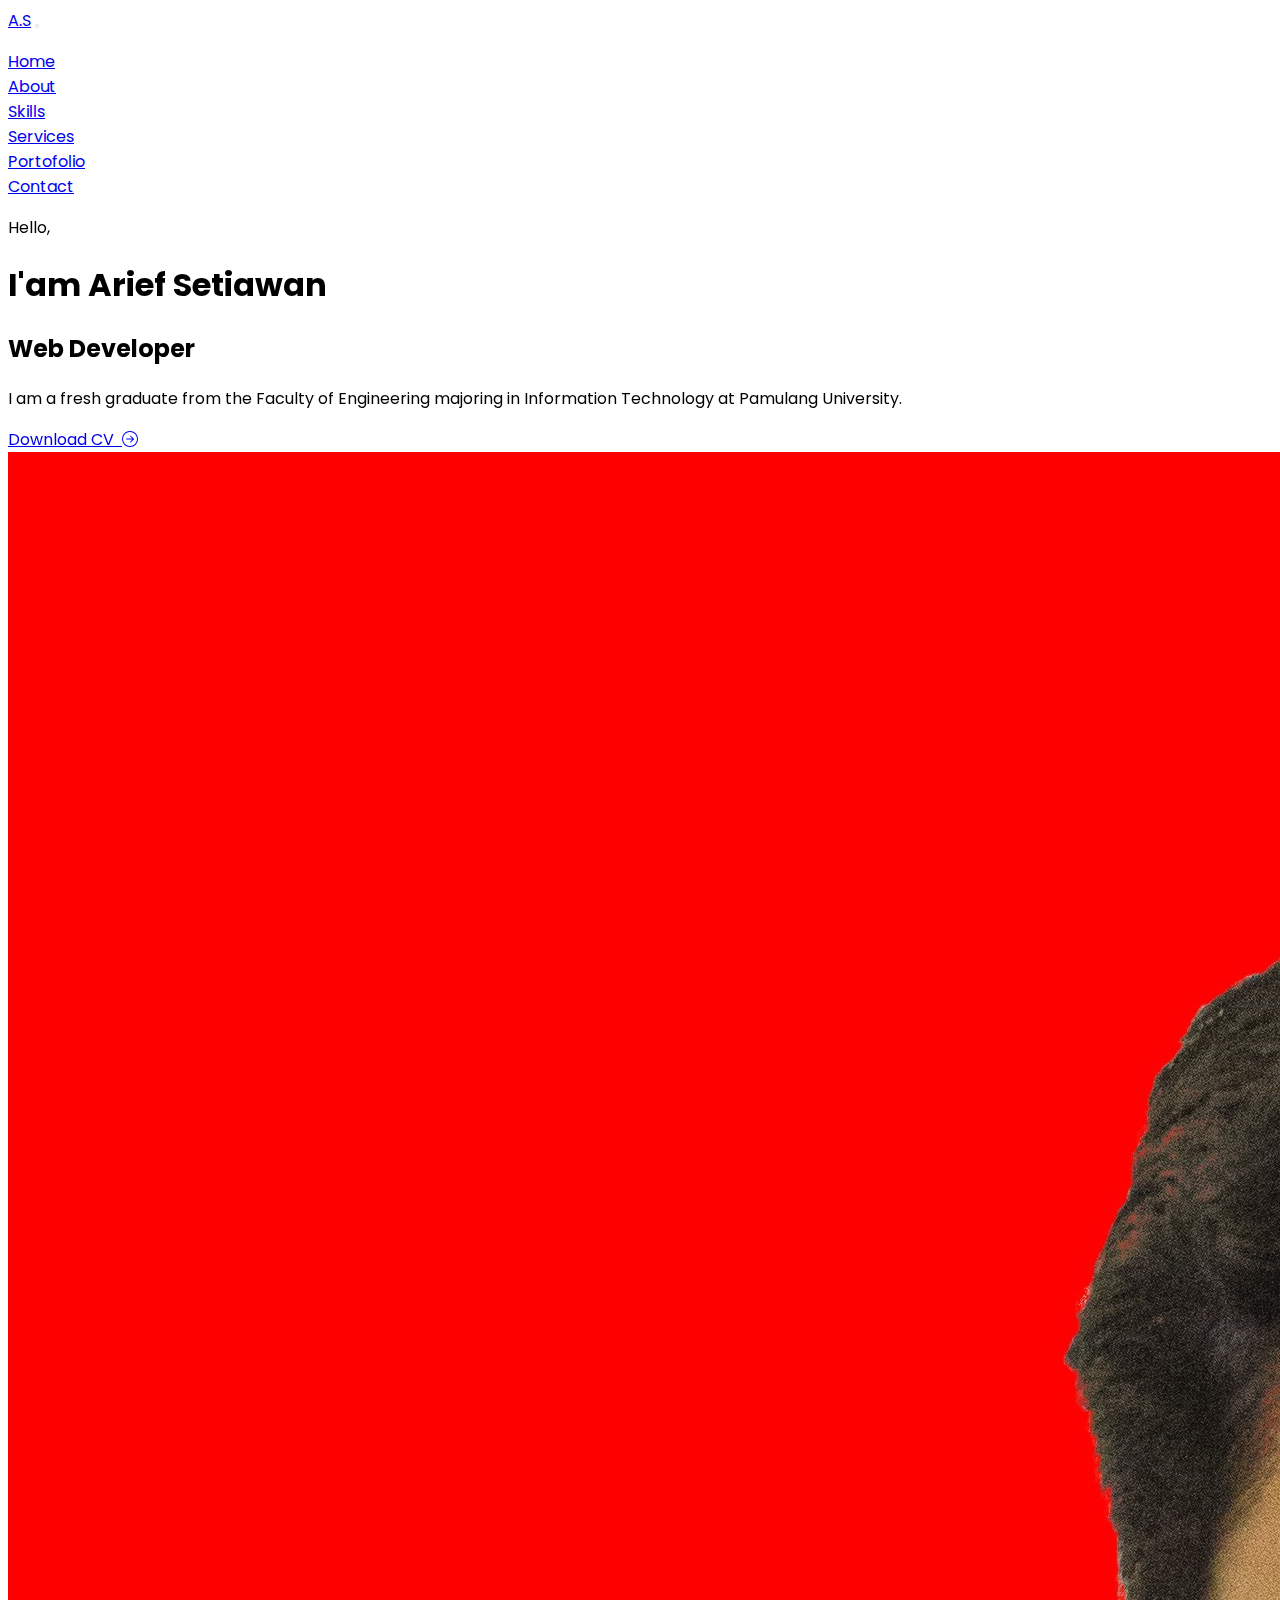
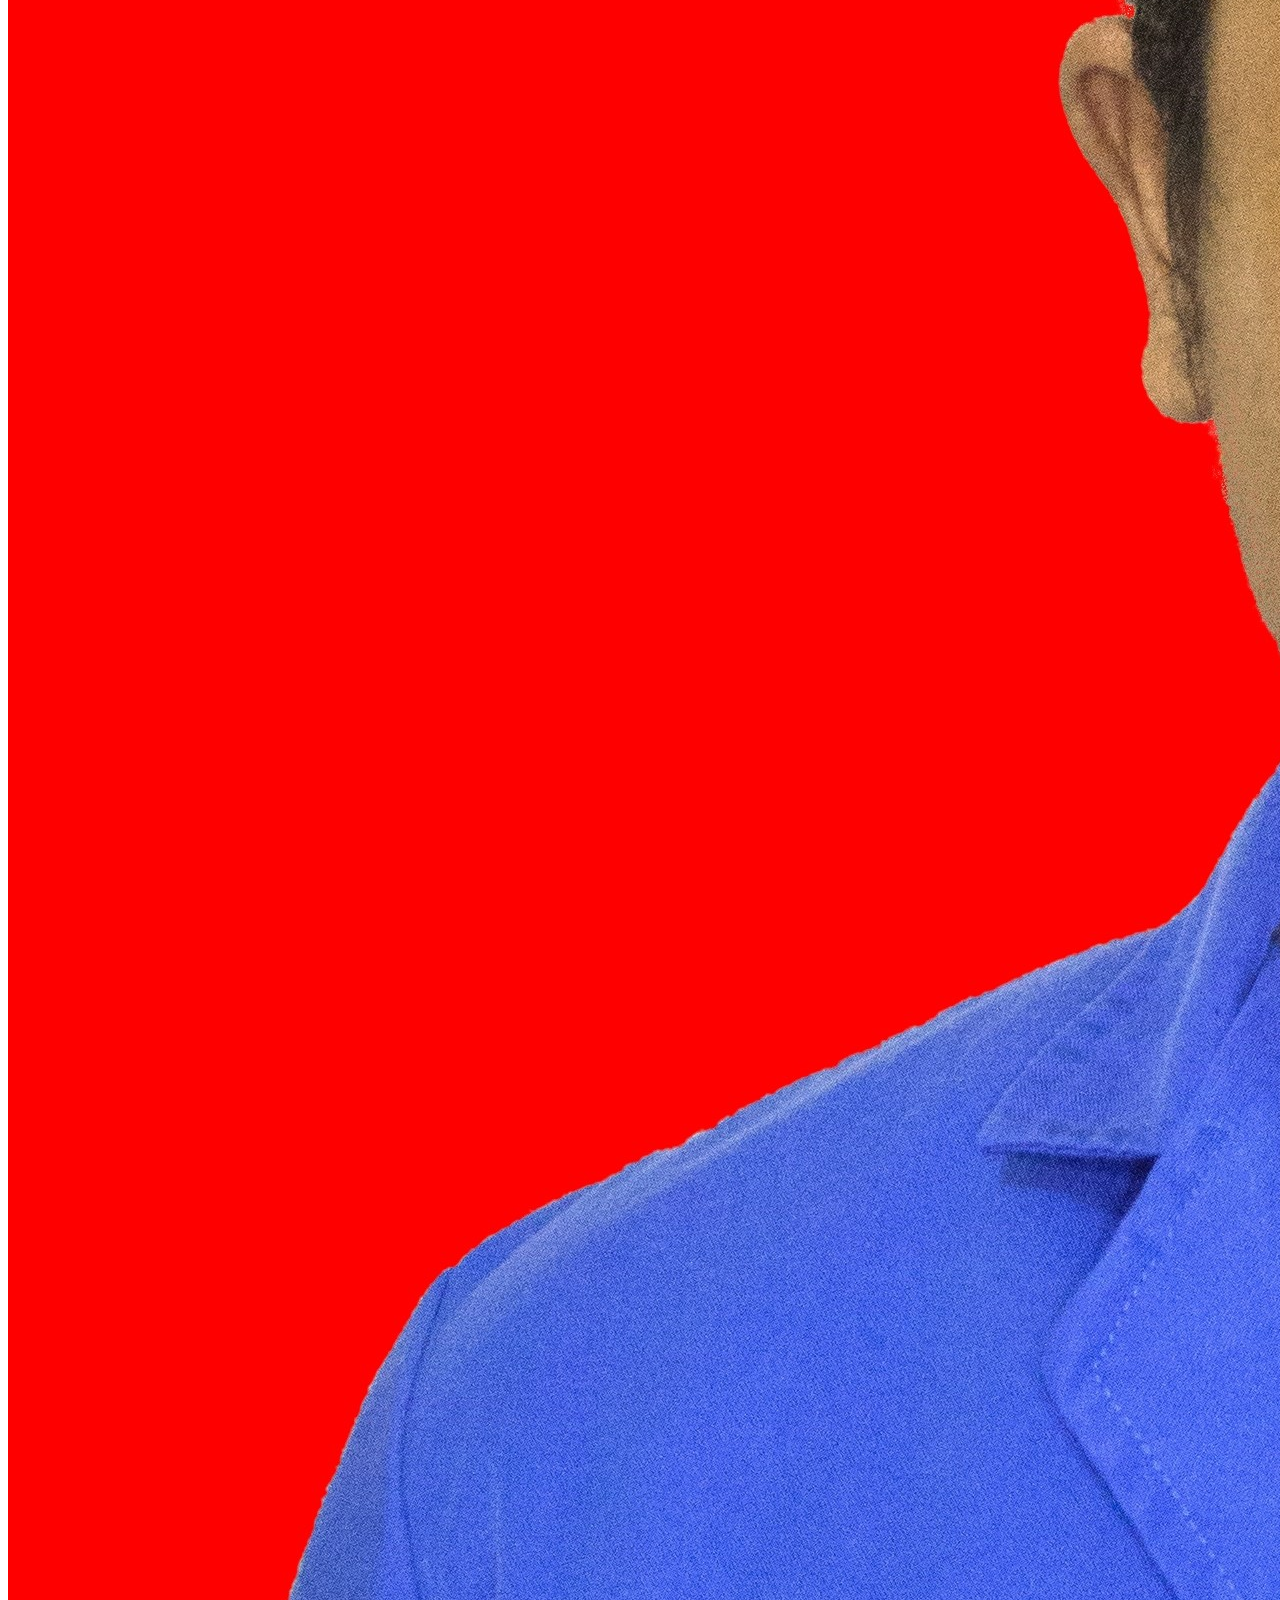
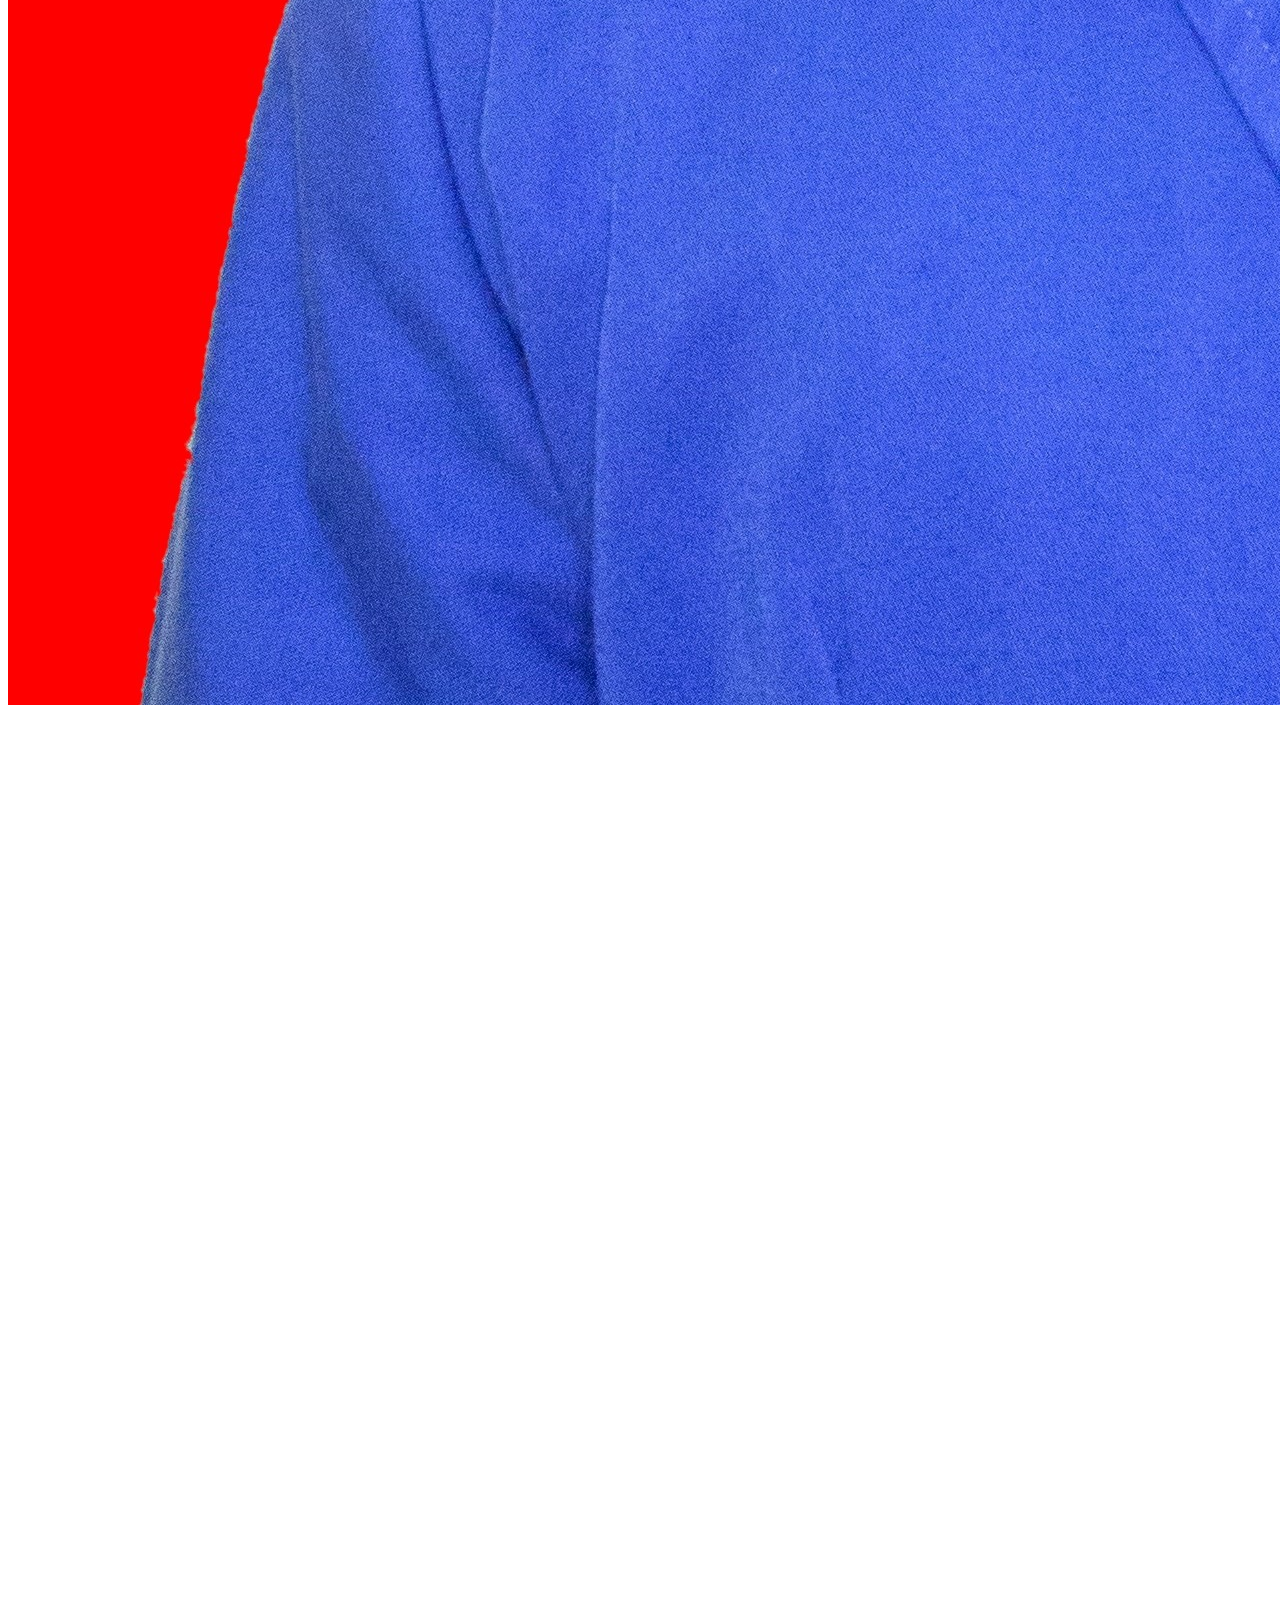
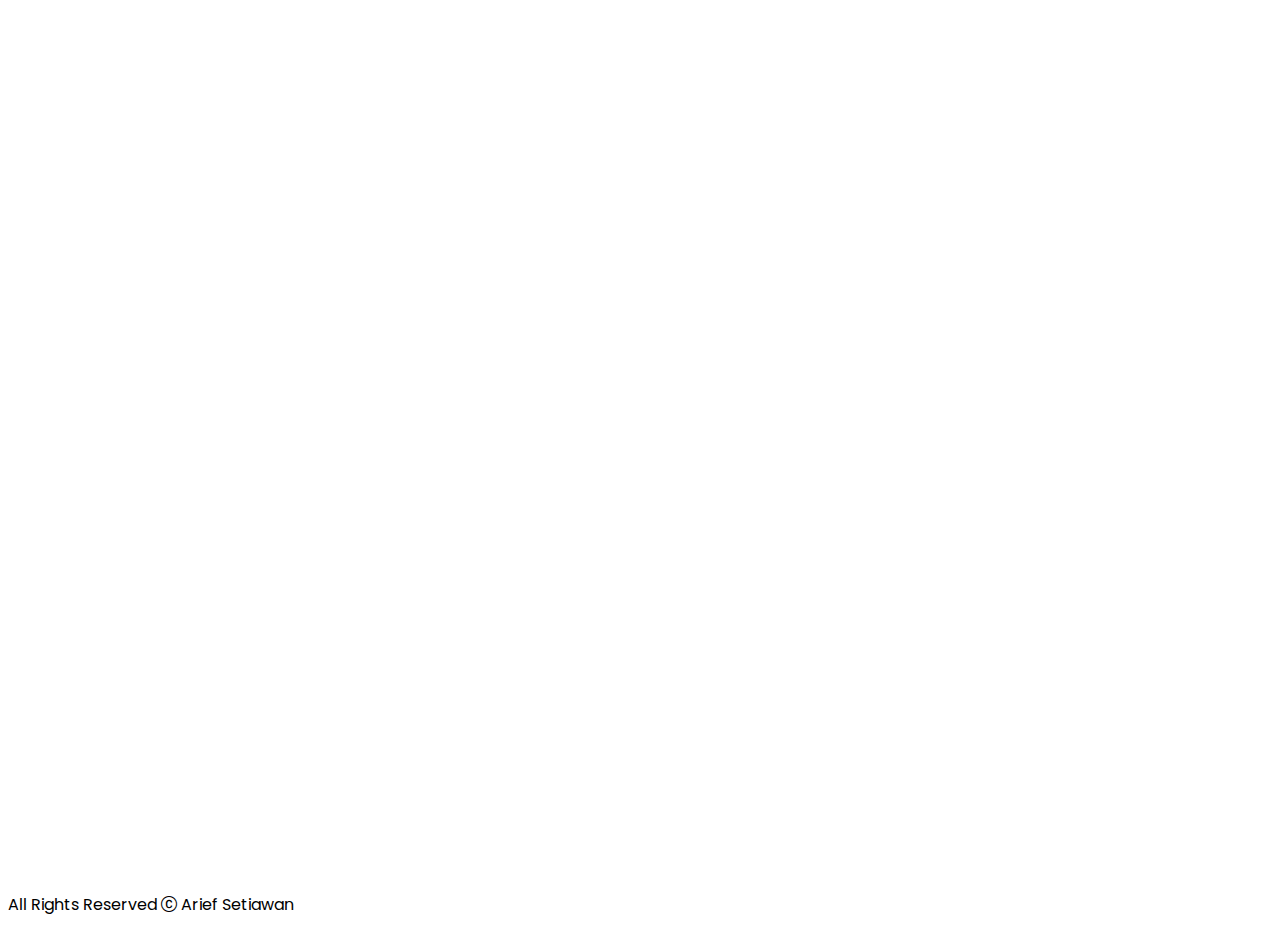
<file: index.html>
<!DOCTYPE html>
<html lang="en">
  <head>
    <meta charset="utf-8" />
    <meta name="viewport" content="width=device-width, initial-scale=1" />
    <title>Portofolio | Arief Setiawan</title>

    <link
      href="https://cdn.jsdelivr.net/npm/bootstrap@5.2.1/dist/css/bootstrap.min.css"
      rel="stylesheet"
      integrity="sha384-iYQeCzEYFbKjA/T2uDLTpkwGzCiq6soy8tYaI1GyVh/UjpbCx/TYkiZhlZB6+fzT"
      crossorigin="anonymous"
    />
    <link
      href="https://fonts.googleapis.com/css2?family=Audiowide&family=Poppins:wght@300;400;500;600;700;800;900&display=swap"
      rel="stylesheet"
    />
    <link
      rel="stylesheet"
      href="https://cdn.jsdelivr.net/npm/bootstrap-icons@1.9.1/font/bootstrap-icons.css"
    />
    <link rel="stylesheet" href="index.css" />
    <link
      rel="stylesheet"
      href="https://cdnjs.cloudflare.com/ajax/libs/OwlCarousel2/2.3.4/assets/owl.carousel.min.css"
      integrity="sha512-tS3S5qG0BlhnQROyJXvNjeEM4UpMXHrQfTGmbQ1gKmelCxlSEBUaxhRBj/EFTzpbP4RVSrpEikbmdJobCvhE3g=="
      crossorigin="anonymous"
      referrerpolicy="no-referrer"
    />
    <link
      rel="stylesheet"
      href="https://cdnjs.cloudflare.com/ajax/libs/OwlCarousel2/2.3.4/assets/owl.theme.default.min.css"
      integrity="sha512-sMXtMNL1zRzolHYKEujM2AqCLUR9F2C4/05cdbxjjLSRvMQIciEPCQZo++nk7go3BtSuK9kfa/s+a4f4i5pLkw=="
      crossorigin="anonymous"
      referrerpolicy="no-referrer"
    />
    <link rel="stylesheet" href="https://unpkg.com/aos@next/dist/aos.css" />
  </head>
  <body>
    <nav class="navbar navbar-expand-lg bg-light sticky-top shadow-sm">
      <div class="container">
        <a class="navbar-brand fs-1 fw-bold text-primary" href="#">A.S</a>
        <button
          class="navbar-toggler shadow-sm"
          type="button"
          data-bs-toggle="collapse"
          data-bs-target="#navbarNavDropdown"
          aria-controls="navbarNavDropdown"
          aria-expanded="false"
          aria-label="Toggle navigation"
        >
          <span class="navbar-toggler-icon"></span>
        </button>
        <div class="collapse navbar-collapse" id="navbarNavDropdown">
          <ul class="navbar-nav ms-auto">
            <li class="nav-item mx-2">
              <a class="nav-link link-primary" href="#home">Home</a>
            </li>
            <li class="nav-item mx-2">
              <a class="nav-link link-primary" href="#about">About</a>
            </li>
            <li class="nav-item mx-2">
              <a class="nav-link link-primary" href="#skills">Skills</a>
            </li>
            <li class="nav-item mx-2">
              <a class="nav-link link-primary" href="#services">Services</a>
            </li>
            <li class="nav-item mx-2">
              <a class="nav-link link-primary" href="#portofolio">Portofolio</a>
            </li>
            <li class="nav-item mx-2">
              <a class="nav-link link-primary" href="#contact">Contact</a>
            </li>
          </ul>
        </div>
      </div>
    </nav>
    <section class="py-5 py-md-0" id="home">
      <div class="container-lg">
        <div
          class="row d-flex flex-column-reverse flex-md-row align-items-center align-content-center min-vh-100 justify-content-between"
        >
          <div
            class="col-md-6 mt-5 mt-md-0"
            data-aos="fade-right"
            data-aos-anchor-placement="top-bottom"
            data-aos-duration="800"
            data-aos-easing="ease-in-sine"
            data-aos-once="true"
          >
            <p class="fs-3 text-muted mb-3">Hello,</p>
            <h1 class="fw-bold text-primary display-5 mb-3">
              I'am Arief Setiawan
            </h1>
            <h2 class="fs-3 mb-3">Web Developer</h2>
            <p class="mb-5 fs-6">
              I am a fresh graduate from the Faculty of Engineering majoring in
              Information Technology at Pamulang University.
            </p>
            <a
              class="btn btn-primary btn-lg px-4"
              href="CV.pdf"
              target="_blank"
              download
              >Download CV&ensp;<i class="bi bi-arrow-right-circle"></i
            ></a>
          </div>
          <div
            class="col-md-5 mb-4 mb-md-0"
            data-aos="fade-zoom-in"
            data-aos-anchor-placement="top-bottom"
            data-aos-easing="ease-in-back"
            data-aos-once="true"
            data-aos-duration="500"
            data-aos-offset="0"
          >
            <img
              src="as.jpg"
              alt=""
              class="img-thumbnail rounded-circle mw-100 shadow-lg"
            />
          </div>
        </div>
      </div>
    </section>
    <section class="py-5 py-md-0" id="about">
      <div class="container-lg">
        <div
          class="row d-flex justify-content-between min-vh-100 align-content-center"
        >
          <div
            class="col-12 text-center mb-5"
            data-aos="fade-right"
            data-aos-anchor-placement="bottom-bottom"
            data-aos-easing="ease-in-sine"
            data-aos-once="true"
            data-aos-offset="300"
            data-aos-duration="800"
          >
            <h1 class="fw-bold">About Me</h1>
            <p class="text-secondary">What you need to know</p>
          </div>
          <div
            class="col-md-5 mb-4 mb-md-0"
            data-aos="fade-zoom-in"
            data-aos-anchor-placement="center-bottom"
            data-aos-easing="ease-in-back"
            data-aos-once="true"
            data-aos-offset="0"
            data-aos-duration="500"
          >
            <img
              class="img-thumbnail mw-100 rounded-5 shadow-lg"
              src="about.jpg"
              alt=""
            />
          </div>
          <div
            class="col-md-6"
            data-aos="fade-right"
            data-aos-anchor-placement="top-bottom"
            data-aos-offset="300"
            data-aos-duration="800"
            data-aos-easing="ease-in-sine"
            data-aos-once="true"
          >
            <p class="fs-4 fw-bold mb-4">
              I am a fresh graduate from the Faculty of Engineering majoring in
              Information Technology at Pamulang University.
            </p>
            <p class="mb-4 fs-6">
              I had an internship in Bojongsari Village as an IT staff and
              sometimes did administrative work. I also developed a company
              profile website for the village of bojongsari. I was once involved
              in an e-commerce website development project for selling vehicle
              insurance products at PT. Komet Bersama Indonesia.
            </p>
            <p class="mb-4 fs-6">
              These days I spend a lot of time researching, coding and
              designing.
            </p>
            <p class="fs-6">
              I like to spend my free time playing guitar, singing, playing
              games and badminton
            </p>
          </div>
        </div>
      </div>
    </section>
    <section class="py-5 py-md-0" id="skills">
      <div class="container-lg">
        <div
          class="row d-flex justify-content-evenly min-vh-100 align-content-center"
        >
          <div
            class="col-12 text-center mb-5"
            data-aos="fade-right"
            data-aos-anchor-placement="bottom-bottom"
            data-aos-easing="ease-in-sine"
            data-aos-once="true"
            data-aos-offset="300"
            data-aos-duration="800"
          >
            <h1 class="fw-bold">Skills</h1>
            <p class="text-secondary">The skills i have</p>
          </div>
          <div
            class="col-md-6"
            data-aos="fade-up"
            data-aos-anchor-placement="center-bottom"
            data-aos-easing="ease-in-sine"
            data-aos-once="true"
            data-aos-offset="300"
            data-aos-duration="800"
          >
            <div
              class="accordion accordion-flush mb-4"
              id="accordionFlushExample"
            >
              <div class="accordion-item">
                <h2 class="accordion-header display-6" id="flush-headingOne">
                  <button
                    class="accordion-button collapsed fs-3 rounded-3"
                    type="button"
                    data-bs-toggle="collapse"
                    data-bs-target="#flush-collapseOne"
                    aria-expanded="false"
                    aria-controls="flush-collapseOne"
                  >
                    <i class="bi bi-window text-primary"></i>&ensp;Frontend
                  </button>
                </h2>
                <div
                  id="flush-collapseOne"
                  class="accordion-collapse collapse"
                  aria-labelledby="flush-headingOne"
                  data-bs-parent="#accordionFlushExample"
                >
                  <div class="accordion-body">
                    <div class="row mb-4">
                      <div class="col-12 d-flex justify-content-between">
                        <h5>HTML</h5>
                        <h5 class="text-primary fw-bold">Advanced</h5>
                      </div>
                    </div>
                    <div class="row mb-4">
                      <div class="col-12 d-flex justify-content-between">
                        <h5>CSS</h5>
                        <h5 class="text-primary fw-bold">Intermediate</h5>
                      </div>
                    </div>
                    <div class="row mb-4">
                      <div class="col-12 d-flex justify-content-between">
                        <h5>Javascript</h5>
                        <h5 class="text-primary fw-bold">Intermediate</h5>
                      </div>
                    </div>
                  </div>
                </div>
              </div>
            </div>
            <div
              class="accordion accordion-flush mb-4 mb-md-0"
              id="accordionFlushExample2"
            >
              <div class="accordion-item">
                <h2 class="accordion-header" id="flush-headingTwo">
                  <button
                    class="accordion-button collapsed rounded-3 fs-3"
                    type="button"
                    data-bs-toggle="collapse"
                    data-bs-target="#flush-collapseTwo"
                    aria-expanded="false"
                    aria-controls="flush-collapseTwo"
                  >
                    <i class="bi bi-code-square text-primary"></i>&ensp;Backend
                  </button>
                </h2>
                <div
                  id="flush-collapseTwo"
                  class="accordion-collapse collapse"
                  aria-labelledby="flush-headingTwo"
                  data-bs-parent="#accordionFlushExample2"
                >
                  <div class="accordion-body">
                    <div class="row mb-4">
                      <div class="col-12 d-flex justify-content-between">
                        <h5>PHP</h5>
                        <h5 class="text-primary fw-bold">Advanced</h5>
                      </div>
                    </div>
                    <div class="row mb-4">
                      <div class="col-12 d-flex justify-content-between">
                        <h5>SQL</h5>
                        <h5 class="text-primary fw-bold">Intermediate</h5>
                      </div>
                    </div>
                  </div>
                </div>
              </div>
            </div>
          </div>
          <div
            class="col-md-6"
            data-aos="fade-up"
            data-aos-anchor-placement="center-bottom"
            data-aos-easing="ease-in-sine"
            data-aos-once="true"
            data-aos-offset="300"
            data-aos-duration="800"
          >
            <div
              class="accordion accordion-flush mb-4"
              id="accordionFlushExample3"
            >
              <div class="accordion-item">
                <h2 class="accordion-header" id="flush-heading3">
                  <button
                    class="accordion-button collapsed rounded-3 fs-3"
                    type="button"
                    data-bs-toggle="collapse"
                    data-bs-target="#flush-collapse3"
                    aria-expanded="false"
                    aria-controls="flush-collapse3"
                  >
                    <i class="bi bi-code-square text-primary"></i
                    >&ensp;Framework
                  </button>
                </h2>
                <div
                  id="flush-collapse3"
                  class="accordion-collapse collapse"
                  aria-labelledby="flush-heading3"
                  data-bs-parent="#accordionFlushExample3"
                >
                  <div class="accordion-body">
                    <div class="row mb-4">
                      <div class="col-12 d-flex justify-content-between">
                        <h5>Bootstrap</h5>
                        <h5 class="text-primary fw-bold">Advanced</h5>
                      </div>
                    </div>
                    <div class="row mb-4">
                      <div class="col-12 d-flex justify-content-between">
                        <h5>Codeigniter 4</h5>
                        <h5 class="text-primary fw-bold">Advanced</h5>
                      </div>
                    </div>
                    <div class="row mb-4">
                      <div class="col-12 d-flex justify-content-between">
                        <h5>Laravel 9</h5>
                        <h5 class="text-primary fw-bold">Beginner</h5>
                      </div>
                    </div>
                  </div>
                </div>
              </div>
            </div>
            <div class="accordion accordion-flush" id="accordionFlushExample4">
              <div class="accordion-item">
                <h2 class="accordion-header" id="flush-heading4">
                  <button
                    class="accordion-button collapsed rounded-3 fs-3"
                    type="button"
                    data-bs-toggle="collapse"
                    data-bs-target="#flush-collapse4"
                    aria-expanded="false"
                    aria-controls="flush-collapse4"
                  >
                    <i class="bi bi-code-square text-primary"></i>&ensp;Design
                  </button>
                </h2>
                <div
                  id="flush-collapse4"
                  class="accordion-collapse collapse"
                  aria-labelledby="flush-heading4"
                  data-bs-parent="#accordionFlushExample4"
                >
                  <div class="accordion-body">
                    <div class="row mb-4">
                      <div class="col-12 d-flex justify-content-between">
                        <h5>Figma</h5>
                        <h5 class="text-primary fw-bold">Intermediate</h5>
                      </div>
                    </div>
                    <div class="row mb-4">
                      <div class="col-12 d-flex justify-content-between">
                        <h5>Adobe Ilustrator</h5>
                        <h5 class="text-primary fw-bold">Beginner</h5>
                      </div>
                    </div>
                  </div>
                </div>
              </div>
            </div>
          </div>
        </div>
      </div>
    </section>
    <section class="py-5 py-md-0" id="services">
      <div class="container-lg">
        <div
          class="row d-flex justify-content-around min-vh-100 align-content-center"
        >
          <div
            class="col-12 text-center mb-5"
            data-aos="fade-right"
            data-aos-anchor-placement="bottom-bottom"
            data-aos-easing="ease-in-sine"
            data-aos-once="true"
            data-aos-offset="300"
            data-aos-duration="800"
          >
            <h1 class="fw-bold">Services</h1>
            <p class="text-secondary">What can i do</p>
          </div>
          <div class="col-xl-4 col-md-6 col-12 mb-5 mb-xxl-0">
            <div
              class="card shadow rounded-3 p-4 service-card"
              data-aos="fade-zoom-in"
              data-aos-anchor-placement="bottom-bottom"
              data-aos-easing="ease-in-back"
              data-aos-once="true"
              data-aos-offset="0"
              data-aos-duration="500"
            >
              <div class="card-body text-center align">
                <h5 class="card-title display-5 text-primary mb-2">
                  <i class="bi bi-code-slash"></i>
                </h5>
                <h5 class="card-subtitle mb-2">Web Development</h5>
                <p class="card-text">
                  Designing, developing and modifying websites. Analyze user
                  requirements for implementing content, graphics, work
                  features, and capacities on a website.
                </p>
              </div>
            </div>
          </div>
          <div class="col-xl-4 col-md-6 col-12 mb-5 mb-xxl-0">
            <div
              class="card shadow rounded-3 p-4 service-card"
              data-aos="fade-zoom-in"
              data-aos-anchor-placement="bottom-bottom"
              data-aos-easing="ease-in-back"
              data-aos-once="true"
              data-aos-offset="0"
              data-aos-duration="1000"
            >
              <div class="card-body text-center align">
                <h5 class="card-title display-5 text-primary mb-2">
                  <i class="bi bi-code"></i>
                </h5>
                <h5 class="card-subtitle mb-2">Frontend Developer</h5>
                <p class="card-text">
                  develop websites that use HTML, CSS, and Javascript lines of
                  code to make the web look more attractive.
                </p>
              </div>
            </div>
          </div>
          <div class="col-xl-4 col-md-6 col-12 mb-5 mb-xxl-0">
            <div
              class="card shadow rounded-3 p-4 service-card"
              data-aos="fade-zoom-in"
              data-aos-anchor-placement="bottom-bottom"
              data-aos-easing="ease-in-back"
              data-aos-once="true"
              data-aos-offset="0"
              data-aos-duration="1500"
            >
              <div class="card-body text-center align">
                <h5 class="card-title display-5 text-primary mb-2">
                  <i class="bi bi-gear"></i>
                </h5>
                <h5 class="card-subtitle mb-2">Backend Developer</h5>
                <p class="card-text">
                  Database design, scripting, and architecture of a website
                </p>
              </div>
            </div>
          </div>
        </div>
      </div>
    </section>
    <section class="py-5 py-md-0" id="portofolio">
      <div class="container-lg">
        <div
          class="row d-flex justify-content-around min-vh-100 align-content-center"
        >
          <div
            class="col-12 text-center mb-5"
            data-aos="fade-right"
            data-aos-anchor-placement="bottom-bottom"
            data-aos-easing="ease-in-sine"
            data-aos-once="true"
            data-aos-offset="300"
            data-aos-duration="800"
          >
            <h1 class="fw-bold">Portofolio</h1>
            <p class="text-secondary">My recent works</p>
          </div>
          <div
            class="col-12"
            data-aos="fade-zoom-in"
            data-aos-anchor-placement="top-bottom"
            data-aos-easing="ease-in-back"
            data-aos-once="true"
            data-aos-duration="500"
            data-aos-offset="0"
          >
            <div class="owl-carousel owl-theme">
              <div class="item">
                <div
                  class="row d-flex justify-content-between align-content-center align-items-center"
                >
                  <div class="col-md-6 mb-5 mb-md-0">
                    <img src="agi.png" alt="" class="w-100 shadow rounded-4" />
                  </div>
                  <div class="col-md-5">
                    <h3 class="fw-bold">E-Commerce Landing Page</h3>
                    <p class="mt-4 text-secondary">
                      Here is one of the tasks given by the lecturer to create
                      an e-commerce website page.
                    </p>
                    <a
                      type="button"
                      class="btn btn-primary btn-lg mt-4"
                      href="agistore/index.html"
                      target="_blank"
                    >
                      See&ensp;<i class="bi bi-eye"></i>
                    </a>
                  </div>
                </div>
              </div>
              <div class="item">
                <div
                  class="row d-flex justify-content-around align-content-center align-items-center"
                >
                  <div class="col-md-6 mb-5 mb-md-0">
                    <img
                      src="bojongsari.png"
                      alt=""
                      class="w-100 shadow rounded-4"
                    />
                  </div>
                  <div class="col-md-5">
                    <h3 class="fw-bold">Bojongsari Village Profile</h3>
                    <p class="mt-4 text-secondary">
                      A website company profile of bojongsari village, the
                      result of my work with the team while doing an internship
                      at the bojongsari village office.
                    </p>
                    <button class="btn btn-primary btn-lg mt-4">
                      See&ensp;<i class="bi bi-eye"></i>
                    </button>
                  </div>
                </div>
              </div>
              <div class="item">
                <div
                  class="row d-flex justify-content-around align-content-center align-items-center"
                >
                  <div class="col-md-6 mb-5 mb-md-0">
                    <img
                      src="employee.png"
                      alt=""
                      class="w-100 shadow rounded-4"
                    />
                  </div>
                  <div class="col-md-5">
                    <h3 class="fw-bold">Employee Website</h3>
                    <p class="mt-4 text-secondary">
                      A website for jobdesc management and employee attendance.
                    </p>
                    <a class="btn btn-primary btn-lg mt-4">
                      See&ensp;<i class="bi bi-eye"></i>
                    </a>
                  </div>
                </div>
              </div>
              <div class="item">
                <div
                  class="row d-flex justify-content-around align-content-center align-items-center"
                >
                  <div class="col-md-6 mb-5 mb-md-0">
                    <img
                      src="flexypro.png"
                      alt=""
                      class="w-100 shadow rounded-4"
                    />
                  </div>
                  <div class="col-md-5">
                    <h3 class="fw-bold">Flexypro.id</h3>
                    <p class="mt-4 text-secondary">
                      An e-commerce website selling vehicle insurance products
                      at PT. Komet Bersama Indonesia.
                    </p>
                    <a
                      type="button"
                      class="btn btn-primary btn-lg mt-4"
                      href="https://flexypro.id/"
                      target="_blank"
                    >
                      See&ensp;<i class="bi bi-eye"></i>
                    </a>
                  </div>
                </div>
              </div>
              <div class="item">
                <div
                  class="row d-flex justify-content-around align-content-center align-items-center"
                >
                  <div class="col-md-6 mb-5 mb-md-0">
                    <img
                      src="blackid.png"
                      alt=""
                      class="w-100 shadow rounded-4"
                    />
                  </div>
                  <div class="col-md-5">
                    <h3 class="fw-bold">Admin Website</h3>
                    <p class="mt-4 text-secondary">
                      An admin website for the management of BLACKID
                      onlinestore.
                    </p>
                    <a class="btn btn-primary btn-lg mt-4">
                      See&ensp;<i class="bi bi-eye"></i>
                    </a>
                  </div>
                </div>
              </div>
            </div>
          </div>
        </div>
      </div>
    </section>
    <section class="py-5 py-md-0" id="contact">
      <div class="container-lg">
        <div
          class="row d-flex justify-content-between align-content-center min-vh-100"
        >
          <div
            class="col-12 text-center mb-5"
            data-aos="fade-right"
            data-aos-anchor-placement="bottom-bottom"
            data-aos-easing="ease-in-sine"
            data-aos-once="true"
            data-aos-offset="300"
            data-aos-duration="800"
          >
            <h1 class="fw-bold">Contact Me</h1>
            <p class="text-secondary">Get in touch with me</p>
          </div>
          <div
            class="col-md-4"
            data-aos="fade-right"
            data-aos-anchor-placement="top-bottom"
            data-aos-offset="300"
            data-aos-duration="800"
            data-aos-easing="ease-in-sine"
            data-aos-once="true"
          >
            <dl class="row mb-3">
              <dt class="col-2">
                <i class="bi bi-telephone fs-1 text-primary"></i>
              </dt>
              <dd class="col-10">
                <h3 class="mb-1">Call Me</h3>
                <p class="text-secondary">0812-9223-7942</p>
              </dd>
            </dl>
            <dl class="row mb-3">
              <dt class="col-2">
                <i class="bi bi-envelope fs-1 text-primary"></i>
              </dt>
              <dd class="col-10">
                <h3 class="mb-1">Email</h3>
                <p class="text-secondary">arief.g11@gmail.com</p>
              </dd>
            </dl>
            <dl class="row mb-3">
              <dt class="col-2">
                <i class="bi bi-instagram fs-1 text-primary"></i>
              </dt>
              <dd class="col-10">
                <h3 class="mb-1">Instagram</h3>
                <p class="text-secondary">ars.sets</p>
              </dd>
            </dl>
            <dl class="row mb-3">
              <dt class="col-2">
                <i class="bi bi-geo-alt fs-1 text-primary"></i>
              </dt>
              <dd class="col-10">
                <h3 class="mb-1">Location</h3>
                <p class="text-secondary">Ciputat, Tangerang Selatan</p>
              </dd>
            </dl>
          </div>
          <div
            class="col-md-8"
            data-aos="fade-zoom-in"
            data-aos-anchor-placement="top-bottom"
            data-aos-easing="ease-in-back"
            data-aos-once="true"
            data-aos-duration="500"
            data-aos-offset="0"
          >
            <div class="form-floating mb-4">
              <input
                type="text"
                class="form-control"
                id="floatingInput"
                placeholder="Andrew"
              />
              <label for="floatingInput">Name</label>
            </div>
            <div class="form-floating mb-4">
              <input
                type="email"
                class="form-control"
                id="floatingPassword"
                placeholder="name@example.com"
              />
              <label for="floatingPassword">Email</label>
            </div>
            <div class="form-floating mb-4">
              <input
                type="text"
                class="form-control"
                id="floatingInput"
                placeholder="Create an e-Commerce website"
              />
              <label for="floatingInput">Project</label>
            </div>
            <div class="form-floating mb-4">
              <textarea
                class="form-control"
                placeholder="Leave a message here"
                id="floatingTextarea"
                style="height: 15rem"
              ></textarea>
              <label for="floatingTextarea">Message</label>
            </div>
          </div>
        </div>
      </div>
    </section>
    <footer class="bg-dark" id="portofolio">
      <div class="container-lg">
        <div
          class="row justify-content-center align-content-center align-items-center py-5"
        >
          <div class="col-9 text-center text-light">
            All Rights Reserved <i class="bi bi-c-circle"></i> Arief Setiawan
          </div>
        </div>
      </div>
    </footer>
    <!-- SCRIPT JS -->
    <script
      src="https://cdnjs.cloudflare.com/ajax/libs/jquery/3.6.1/jquery.min.js"
      integrity="sha512-aVKKRRi/Q/YV+4mjoKBsE4x3H+BkegoM/em46NNlCqNTmUYADjBbeNefNxYV7giUp0VxICtqdrbqU7iVaeZNXA=="
      crossorigin="anonymous"
      referrerpolicy="no-referrer"
    ></script>
    <script
      src="https://cdn.jsdelivr.net/npm/bootstrap@5.2.1/dist/js/bootstrap.bundle.min.js"
      integrity="sha384-u1OknCvxWvY5kfmNBILK2hRnQC3Pr17a+RTT6rIHI7NnikvbZlHgTPOOmMi466C8"
      crossorigin="anonymous"
    ></script>
    <script
      src="https://cdnjs.cloudflare.com/ajax/libs/OwlCarousel2/2.3.4/owl.carousel.min.js"
      integrity="sha512-bPs7Ae6pVvhOSiIcyUClR7/q2OAsRiovw4vAkX+zJbw3ShAeeqezq50RIIcIURq7Oa20rW2n2q+fyXBNcU9lrw=="
      crossorigin="anonymous"
      referrerpolicy="no-referrer"
    ></script>
    <script src="https://unpkg.com/aos@next/dist/aos.js"></script>
    <script>
      AOS.init();
    </script>
    <script>
      $('.owl-carousel').owlCarousel({
        loop: true,
        margin: 10,
        nav: true,
        responsive: {
          0: {
            items: 1,
          },
        },
      });

      window.onscroll = function () {
        scrollFunction();
      };

      function scrollFunction() {
        if (
          document.body.scrollTop > 80 ||
          document.documentElement.scrollTop > 80
        ) {
          $('.navbar').addClass('bg-opacity-25');
          $('.navbar-brand').addClass('fs-3');
          $('.navbar-brand').removeClass('fs-1');
        } else {
          $('.navbar').removeClass('bg-opacity-25');
          $('.navbar-brand').addClass('fs-1');
          $('.navbar-brand').removeClass('fs-3');
        }
      }
    </script>
  </body>
</html>
</file>
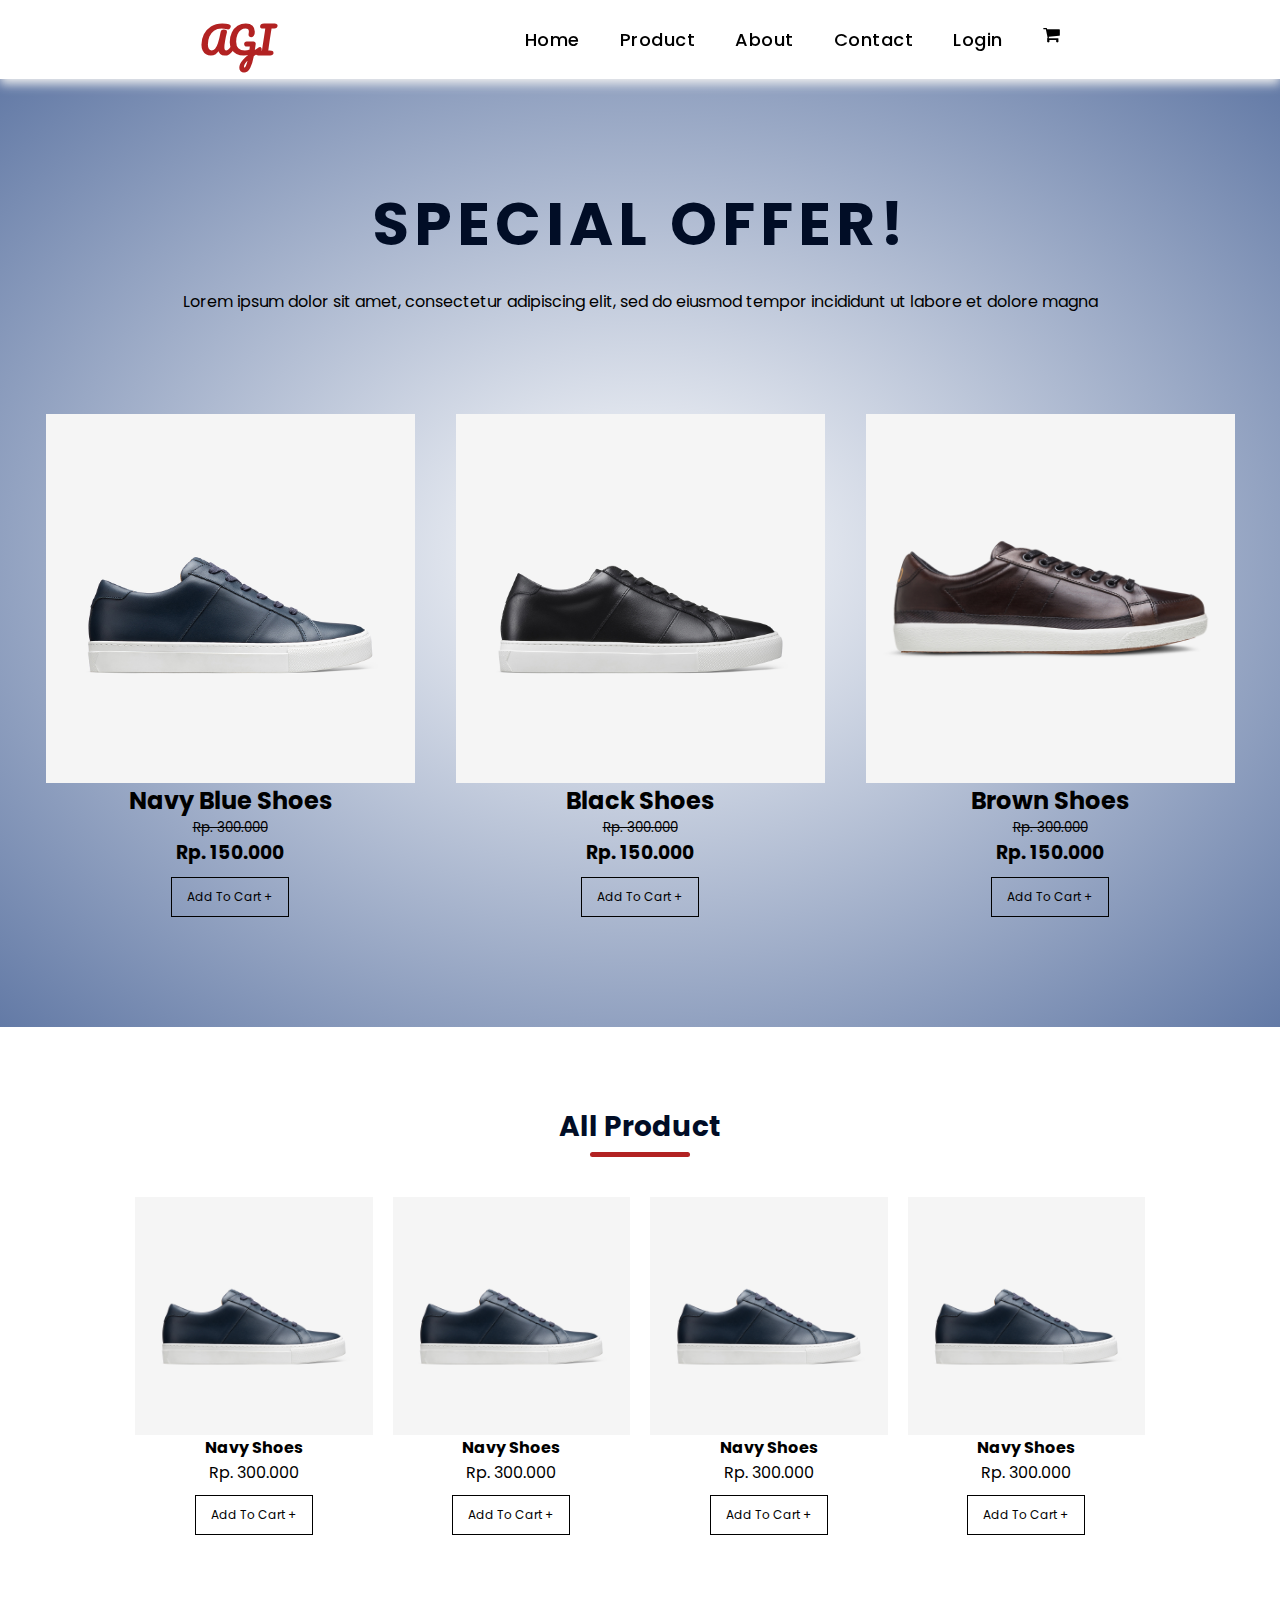
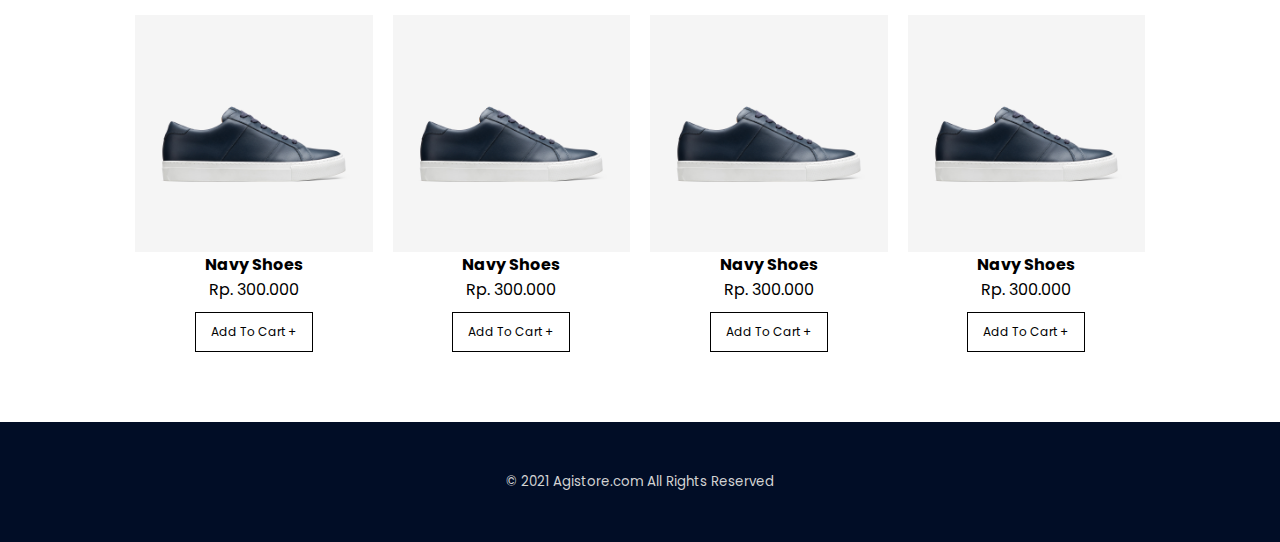
<file: agistore/produk.html>
<html lang="en">
<head>
    <meta charset="UTF-8">
    <title>All Product AGI Store</title>
    <link rel="stylesheet" type="text/css" href="css/produk.css">
    <link href="https://fonts.googleapis.com/css2?family=Poppins:wght@300;400;500;600;700&display=swap" rel="stylesheet">
    <link href="https://fonts.googleapis.com/css2?family=Pacifico&display=swap" rel="stylesheet">
    <link rel="stylesheet" href="https://stackpath.bootstrapcdn.com/font-awesome/4.7.0/css/font-awesome.min.css">
</head>
<body>
    <nav>
        <h1 class="logo">AGI</h1>
        <ul>
            <li><a href="#home">Home</a></li>
            <li><a href="#product">Product</a></li>
            <li><a href="#about">About</a></li>
            <li><a href="#contact">Contact</a></li>
            <li><a href="#">Login</a></li>
            <li><a href=""><i class="fa fa-shopping-cart"></i></a></li>
        </ul>
    </nav>

    <!---------------------SPECIAL------------------->

        <div class="new">
            <div class="container" data-aos="fade-left" data-aos-duration="1000">
                <div class="title">
                    <h1>SPECIAL OFFER!</h1>
                    <p>Lorem ipsum dolor sit amet, consectetur adipiscing elit, sed do 
                        eiusmod tempor incididunt ut labore et dolore magna</p>
                </div>
                <div class="row" data-aos="fade-right" data-aos-duration="1000">
                    <div class="col-3">
                        <img src="image/1.jpg">
                        <h2>Navy Blue Shoes</h2>
                        <small><s>Rp. 300.000</s></small>
                        <h3>Rp. 150.000</h3>
                        <a href="#go" class="buy">Add To Cart +</a>
                    </div>
                    <div class="col-3">
                        <img src="image/2.jpg">
                        <h2>Black Shoes</h2>
                        <small><s>Rp. 300.000</s></small>
                        <h3>Rp. 150.000</h3>
                        <a href="#go" class="buy">Add To Cart +</a>
                    </div>
                    <div class="col-3">
                        <img src="image/3.jpeg">
                        <h2>Brown Shoes</h2>
                        <small><s>Rp. 300.000</s></small>
                        <h3>Rp. 150.000</h3>
                        <a href="#go" class="buy">Add To Cart +</a>
                    </div>
                </div>
            </div>
        </div>
    
    <!----------------All Product---------------->

    <section id="product">
        <div class="small-container" data-aos="fade-down"
        data-aos-duration="1000">
            <h1 class="product">All Product</h1>
            <div class="row-2" data-aos="fade-up"
            data-aos-duration="1000">
                <div class="col-4">
                    <img src="image/1.jpg">
                    <h4>Navy Shoes</h4>
                    <p>Rp. 300.000</p>
                    <a href="#go" class="buy">Add To Cart +</a>
                </div>
                <div class="col-4">
                    <img src="image/1.jpg">
                    <h4>Navy Shoes</h4>
                    <p>Rp. 300.000</p>
                    <a href="#go" class="buy">Add To Cart +</a>
                </div>
                <div class="col-4">
                    <img src="image/1.jpg">
                    <h4>Navy Shoes</h4>
                    <p>Rp. 300.000</p>
                    <a href="#go" class="buy">Add To Cart +</a>
                </div>
                <div class="col-4">
                    <img src="image/1.jpg">
                    <h4>Navy Shoes</h4>
                    <p>Rp. 300.000</p>
                    <a href="#go" class="buy">Add To Cart +</a>
                </div>
                <div class="col-4">
                    <img src="image/1.jpg">
                    <h4>Navy Shoes</h4>
                    <p>Rp. 300.000</p>
                    <a href="#go" class="buy">Add To Cart +</a>
                </div>
                <div class="col-4">
                    <img src="image/1.jpg">
                    <h4>Navy Shoes</h4>
                    <p>Rp. 300.000</p>
                    <a href="#go" class="buy">Add To Cart +</a>
                </div>
                <div class="col-4">
                    <img src="image/1.jpg">
                    <h4>Navy Shoes</h4>
                    <p>Rp. 300.000</p>
                    <a href="#go" class="buy">Add To Cart +</a>
                </div>
                <div class="col-4">
                    <img src="image/1.jpg">
                    <h4>Navy Shoes</h4>
                    <p>Rp. 300.000</p>
                    <a href="#go" class="buy">Add To Cart +</a>
                </div>
            </div>
        </div>
    </section>

    <!-------------------------footer------------------------->

    <footer>
        <small>© 2021 Agistore.com All Rights Reserved</small>
    </footer>
</body>
</html>
</file>
<file: index.css>
* {
  magin: 0;
  padding: 0;
  box-sizing: border-box;
  font-family: 'Poppins', sans-serif;
}
.service-card {
  height: 100%;
  width: 100%;
}
@media (max-width: 768px) {
  .service-card {
    height: 18rem;
    width: 75%;
    margin: auto;
  }
}
@media (max-width: 576px) {
  .service-card {
    height: 18rem;
    width: 100%;
  }
}
</file>
<file: agistore/css/produk.css>
*{
    margin: 0;
    padding: 0;
    box-sizing: border-box;
}
html{
    scroll-behavior: smooth;
}
body{
    font-family: 'Poppins', sans-serif;
}
nav{
    position:sticky;
    top: 0;
    left: 0;
    width: 100%;
    display: flex;
    justify-content: space-between;
    align-items: center;
    padding: 8px 200px;
    background: #fff;
    transition: 0.6s;
    box-shadow: 0 5px 10px #efefef;
    z-index: 10000;
}
nav .logo{
    position: relative;
    font-size: 36px;
    color:firebrick;
    text-decoration: none;
    transition: 0.6s;
    font-family: 'Pacifico', cursive;
}
nav ul{
    position: relative;
    display: flex;
}
nav ul li{
    position: relative;
    display: inline-block;
    list-style-type: none;
}
nav ul li a{
    position: relative;
    margin: 0 20px;
    font-size: 18px;
    font-weight: 500;
    text-decoration: none;
    color: black;
    transition: 0.6s;
    letter-spacing: 0.5px;
}
nav ul li a::after{
    content: '';
    position: absolute;
    background-color: firebrick;
    border-radius: 5px;
    height: 4px;
    width: 0;
    left: 0;
    bottom: -10px;
    transition: 0.3s;
}
a:hover::after{
    width: 100%;
}

/*---------------------------SPECIAL--------------------------------*/
.container{
    max-width: 1300px;
    margin:auto;
    padding-left: 25px;
    padding-right: 25px;
}
.row{
    display: flex;
    align-items: center;
    flex-wrap: wrap;
    justify-content: space-around;
}
.title{
    min-width: 500px;
    margin-bottom: 100px;
}
.title h1{
    font-size: 60px;
    margin-bottom: 20px;
    text-align: center;
    letter-spacing: 5px;
    color: #010D26;
}
.title p{
    text-align: center;
}
.col-3{
    text-align: center;
    flex-basis: 30%;
    min-width: 250px;
    transition: transform 0.5s;
}
.col-3 img{
    width: 100%;
}
.buy{
    font-size: 12px;
    text-decoration: none;
    display: inline-block;
    background:transparent;
    color: black;
    border: 1px solid black;
    padding: 10px 15px;
    margin: 10px 0;
}
.buy:hover{
    font-size: 14px;
    background: #0468BF;
    color: #fff;
    border: none;
}
.col-3:hover{
    cursor: grab;
    transform:scale(1.05);
    transition: 0.5s;
}
.new{
    padding-top: 100px;
    padding-bottom: 50px;
    background: radial-gradient(#fff, #637AA6);
}
@media(max-width: 1300px){
    .col-3{
        max-width: 500px;
        margin-bottom: 50px;
    }
}

/*-----------------------------ALL PRODUCT--------------------------*/
.small-container{
    text-align: center;
    max-width: 1080px;
    margin: auto;
    padding-right: 25px;
    padding-left: 25px;
}
.row-2{
    display: flex;
    align-items:center;
    flex-wrap: wrap;
    justify-content:flex-start;
}
.product{
    font-size: 28px;
    text-align: center;
    margin: 70px auto 30px;
    position: relative;
    line-height: 60px;
    color: #010D26;
}
.product::after{
    content: '';
    background:firebrick;
    width: 100px;
    height: 5px;
    border-radius: 5px;
    position: absolute;
    bottom: 0;
    left: 50%;
    transform: translateX(-50%);
}
.col-4{
    margin-bottom: 50px;
    text-align: center;
    flex-basis: 25%;
    padding: 10px;
    min-width: 200px;
    transition: transform 0.5s;
}
.col-4 img{
    width: 100%;
}
.col-4:hover{
    cursor: grab;
    transform:scale(1.05);
}

/*---------------------------footer--------------------------------*/

footer{
    width: 100%;
    display: flex;
    justify-content: space-between;
    align-items: center;
    padding: 50px 50px;
    background: #010D26;
    transition: 0.6s;
}
footer small{
    margin: auto;
    color: lightgray;
}
</file>
